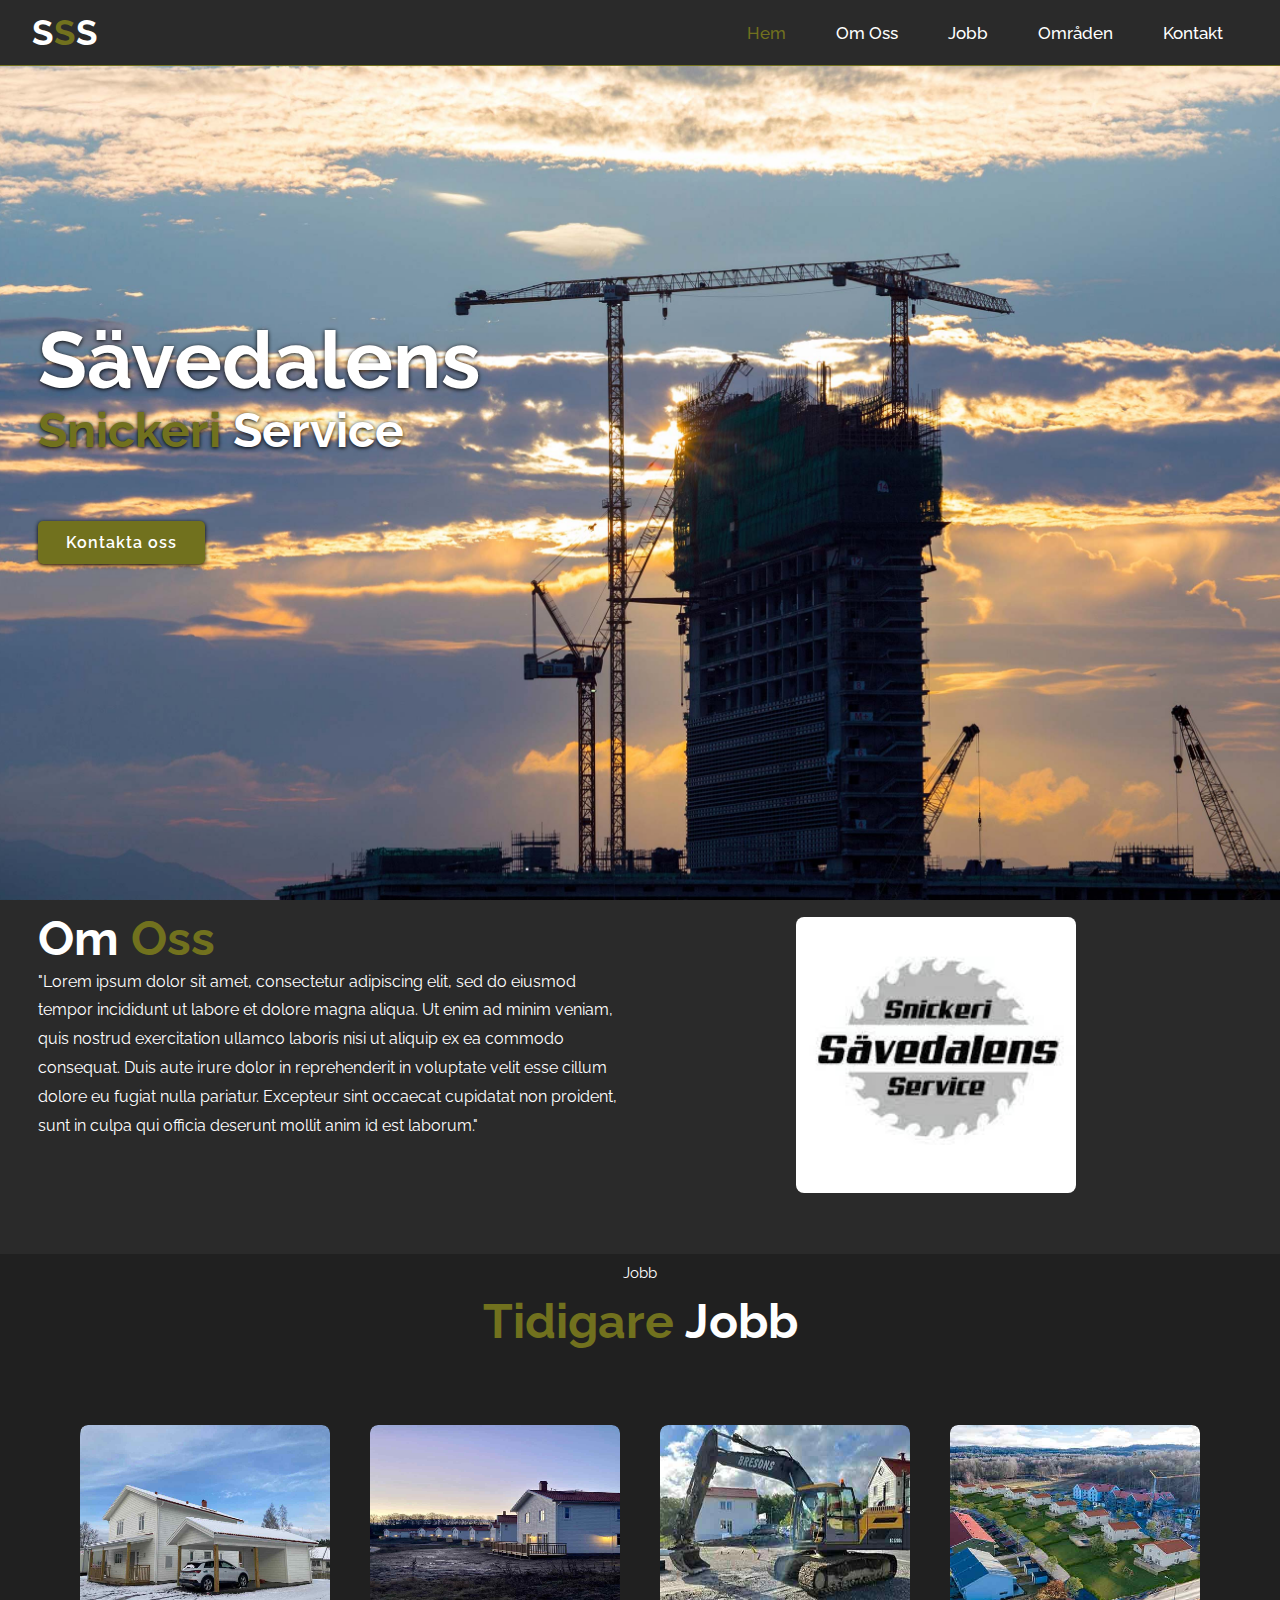
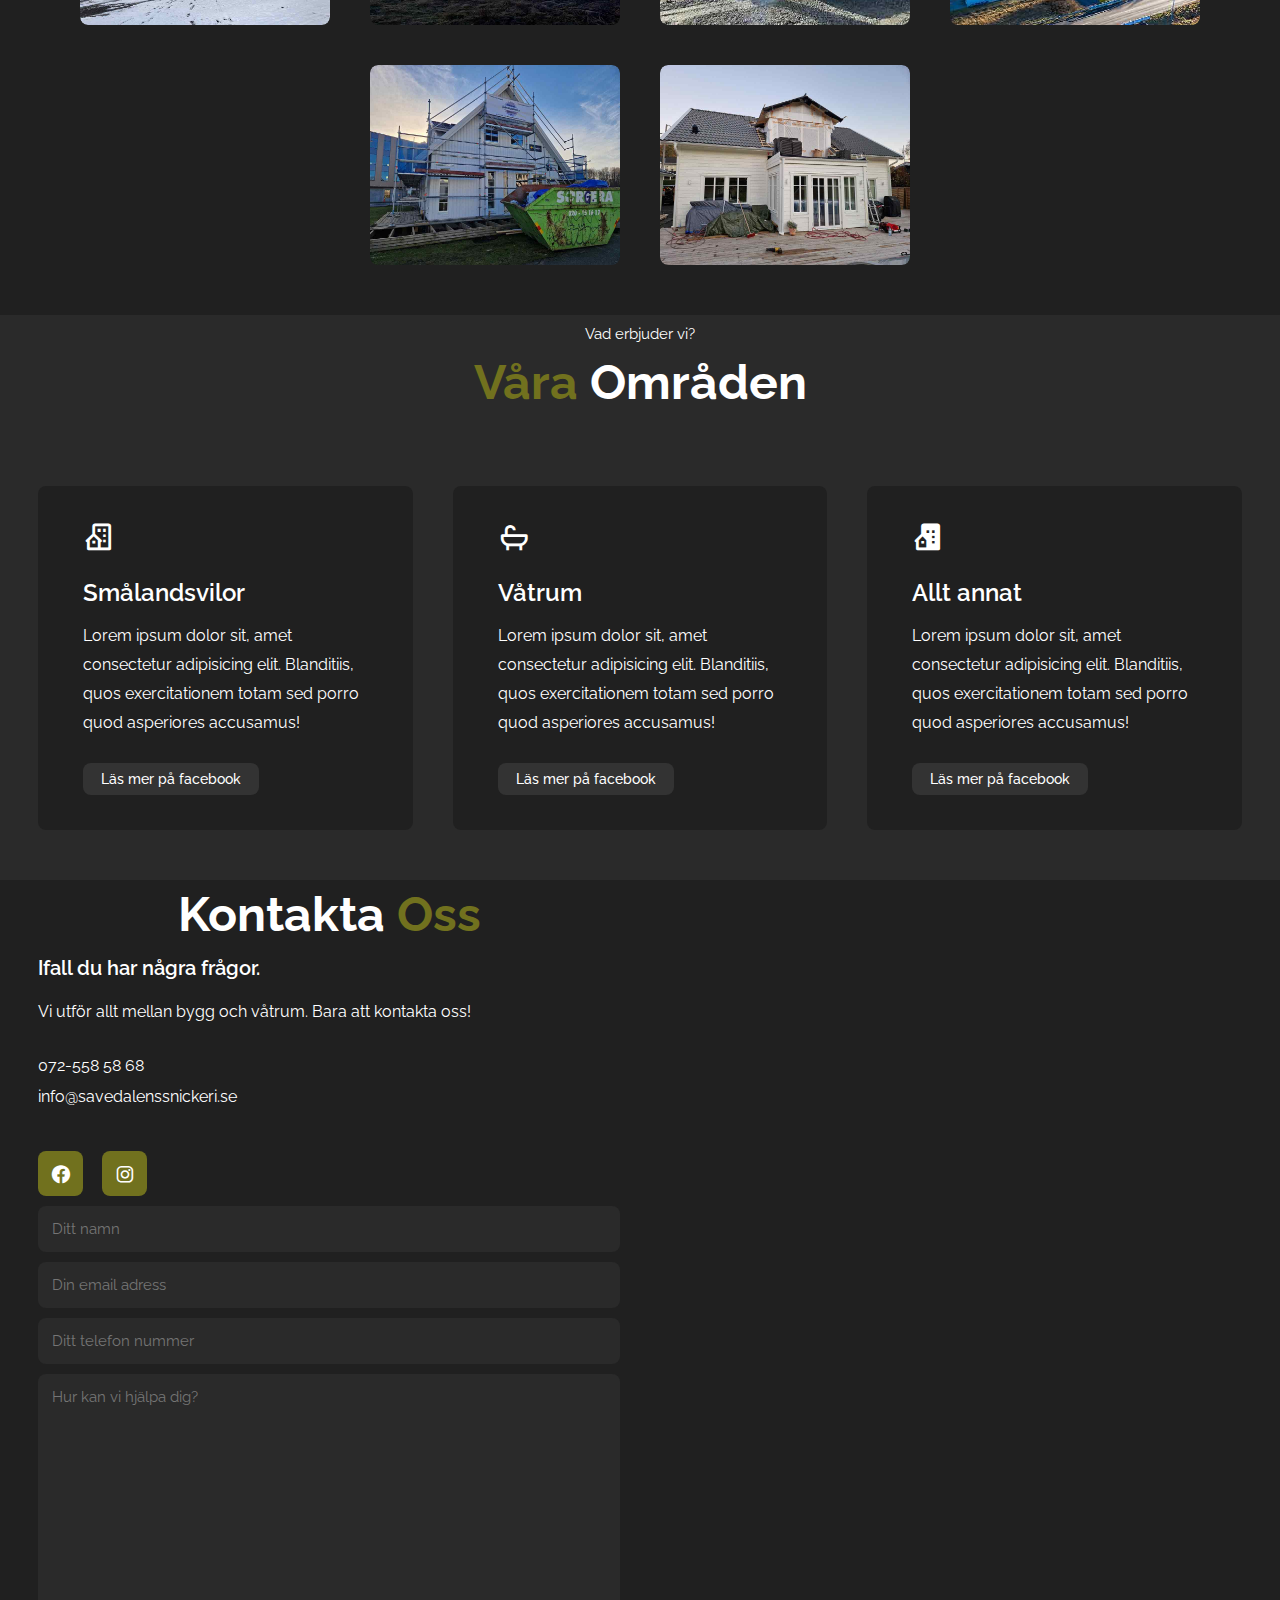
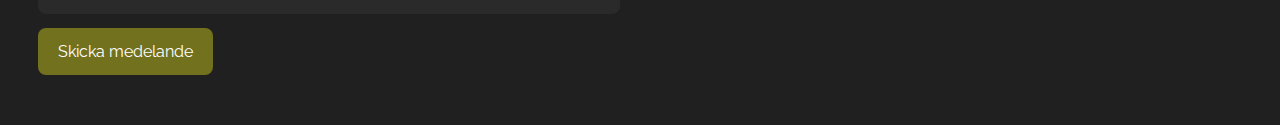
<file: index.html>
<!DOCTYPE html>
<html lang="en">

<head>
    <meta charset="UTF-8">
    <meta http-equiv="X-UA-Compatible" content="IE=edge">
    <meta name="viewport" content="width=device-width, initial-scale=1.0">
    <title>Document</title>
    <link rel="stylesheet" href="css/style.css">
    <link rel="stylesheet" href="https://unpkg.com/boxicons@latest/css/boxicons.min.css">
</head>

<body>

    <header>
        <a href="#" class="logga">S<span>S</span>S</a>

        <ul class="navlist">
            <li><a href="#home" class="active">Hem</a></li>
            <li><a href="#about">Om Oss</a></li>
            <li><a href="#jobb">Jobb</a></li>
            <li><a href="#services">Områden</a></li>
            <li><a href="#kontakt">Kontakt</a></li>
        </ul>

        <div class="bx bx-menu" id="menu-icon"></div>

    </header>

    <section class="home" id="home">
        <div class="home-text">
            <div class="slide">
            </div>
            <h1>Sävedalens</h1>
            <h3><span>Snickeri</span> Service</h3>
            <a href="#kontakt" class="btn">Kontakta oss</a>
        </div>
    </section>

    <section class="about" id="about">
        <div class="about-text">
            <h2>Om <span>Oss</span></h2>
            <p>"Lorem ipsum dolor sit amet, consectetur adipiscing elit, sed do eiusmod tempor incididunt ut labore et
                dolore magna aliqua. Ut enim ad minim veniam, quis nostrud exercitation ullamco laboris nisi ut aliquip
                ex ea commodo consequat. Duis aute irure dolor in reprehenderit in voluptate velit esse cillum dolore eu
                fugiat nulla pariatur. Excepteur sint occaecat cupidatat non proident, sunt in culpa qui officia
                deserunt mollit anim id est laborum."
            </p>
        </div>
        <div class="about-img">
            <img src="img/logga.png" alt="logga">
        </div>
    </section>

    <section class="jobb" id="jobb">
        <div class="main-text">
            <p class="innan-text">Jobb</p>
            <h2><span>Tidigare </span>Jobb</h2>
        </div>

        <main class="jobb-content">
            <div class="kort">
                <img src="img/jobb1_webbutveckling.jpg" alt="jobb1">
                <div class="layer">
                    <h5>Projekt 1</h5>
                    <p>Läs mer om detta arbete på länken nedan</p>
                    <a href="https://www.facebook.com/savedalenssnickeri"><i class='bx bx-link-alt'></i></a>
                </div>
            </div>

            <div class="kort">
                <img src="img/jobb2.jpg" alt="jobb2">
                <div class="layer">
                    <h5>Projekt 2</h5>
                    <p>Läs mer om detta arbete på länken nedan</p>
                    <a href="https://www.facebook.com/savedalenssnickeri"><i class='bx bx-link-alt'></i></a>
                </div>
            </div>

            <div class="kort">
                <img src="img/jobb3.jpg" alt="jobb3">
                <div class="layer">
                    <h5>Projekt 3</h5>
                    <p>Läs mer om detta arbete på länken nedan</p>
                    <a href="https://www.facebook.com/savedalenssnickeri"><i class='bx bx-link-alt'></i></a>
                </div>
            </div>

            <div class="kort">
                <img src="img/jobb4.jpg" alt="jobb4">
                <div class="layer">
                    <h5>Projekt 4</h5>
                    <p>Läs mer om detta arbete på länken nedan</p>
                    <a href="https://www.facebook.com/savedalenssnickeri"><i class='bx bx-link-alt'></i></a>
                </div>
            </div>

            <div class="kort">
                <img src="img/20230221_153130.jpg" alt="">
                <div class="layer">
                    <h5>Projekt 5</h5>
                    <p>Läs mer om detta arbete på länken nedan</p>
                    <a href="https://www.facebook.com/savedalenssnickeri"><i class='bx bx-link-alt'></i></a>
                </div>
            </div>

            <div class="kort">
                <img src="img/20221019_175459.jpg" alt="">
                <div class="layer">
                    <h5>Projekt 6</h5>
                    <p>Läs mer om detta arbete på länken nedan</p>
                    <a href="https://www.facebook.com/savedalenssnickeri"><i class='bx bx-link-alt'></i></a>
                </div>
            </div>

        </main>
    </section>

    <section class="services" id="services">
        <div class="main-text">
            <p class="innan-text">Vad erbjuder vi?</p>
            <h2><span>Våra</span> Områden</h2>
        </div>

        <main class="services-content">
            <div class="box">
                <div class="icons">
                    <i class='bx bx-building-house'></i>
                </div>
                <h3>Smålandsvilor</h3>
                <p>Lorem ipsum dolor sit, amet consectetur adipisicing elit. Blanditiis,
                    quos exercitationem totam sed porro quod asperiores accusamus!</p>
                <a href="https://www.facebook.com/savedalenssnickeri" class="read">Läs mer på facebook</a>
            </div>

            <div class="box">
                <div class="icons">
                    <i class='bx bx-bath'></i>
                </div>
                <h3>Våtrum</h3>
                <p>Lorem ipsum dolor sit, amet consectetur adipisicing elit. Blanditiis, quos exercitationem totam sed
                    porro quod asperiores accusamus!</p>
                <a href="https://www.facebook.com/savedalenssnickeri" class="read">Läs mer på facebook</a>
            </div>

            <div class="box">
                <div class="icons">
                    <i class='bx bxs-building-house'></i>
                </div>
                <h3>Allt annat</h3>
                <p>Lorem ipsum dolor sit, amet consectetur adipisicing elit. Blanditiis,
                    quos exercitationem totam sed porro quod asperiores accusamus!</p>
                <a href="https://www.facebook.com/savedalenssnickeri" class="read">Läs mer på facebook</a>
            </div>

        </main>
    </section>

    <section class="kontakt" id="kontakt">

        <main class="kontakt-text">
            <h2 class="main-text">Kontakta <span>Oss</span></h2>
            <h4>Ifall du har några frågor.</h4>
            <p>Vi utför allt mellan bygg och våtrum.
                Bara att kontakta oss!</p>
            <ul class="list">
                <li><a href="#"></a>072-558 58 68</li>
                <li><a href="#"></a>info@savedalenssnickeri.se</li>
            </ul>

            <div class="kontakt-icons">
                <a href="https://www.facebook.com/savedalenssnickeri"><i class='bx bxl-facebook-circle'></i></a>
                <a href="https://www.instagram.com/savedalenssnickeriservice/"><i class='bx bxl-instagram'></i></a>
            </div>

<!-- det här har jag kollat på en youtube tutorial hur man byggde och följt den -->
            <div class="contact-form">
                <form action="">
                    <input type="namn" placeholder="Ditt namn" required>
                    <input type="email" placeholder="Din email adress" required>
                    <input type="" placeholder="Ditt telefon nummer" required>
                    <textarea name="" id="" cols="35" rows="10" placeholder="Hur kan vi hjälpa dig?"
                        required></textarea>
                    <input type="submit" value="Skicka medelande" class="submit" required>
                </form>
            </div>
        </main>
    </section>

    <script src="/js/script.js"></script>
</body>

</html>
</file>
<file: css/style.css>
@import url('https://fonts.googleapis.com/css2?family=Raleway&display=swap');
*{
    padding: 0;
    margin: 0;
    box-sizing: border-box;
    font-family: 'Raleway', sans-serif;
    text-decoration: none;
    list-style: none;
    scroll-behavior: smooth;
}

/* länkar */

#about {
    scroll-margin-top: 10vh;
}

#jobb {
scroll-margin-top: 10vh;
}

#services {
    scroll-margin-top: 10vh;
}

#kontakt {
    scroll-margin-top: 10vh;
}

:root{
    --color-grey: #2a2a2a;
    --color-black: #202020;
    --text-color: #fff;
    --color: rgb(113, 113, 30);  
    --font-1: 5rem;
    --font-2: 3rem;
    --font-3: 1rem;
}

body {
    background: var(--color-grey);
    color: var(--text-color);
}

header{
    position: fixed;
    width: 100%;
    top: 0;
    right: 0;
    z-index: 1000;
    display: flex;
    align-items: center;
    justify-content: space-between;
    padding: 20px 15%;
    border-bottom: 1px solid transparent;
    transition: all .45s ease;
}

.logga {
    color: var(--text-color);
    font-size: 35px;
    font-weight: 700;
    letter-spacing: 1px;
}

span {
    color: var(--color);
}

.navlist{
    display: flex;
}

.navlist a{
    color: white;
    font-size: 17px;
    font-weight: 500;
    margin: 0 25px;
    transition: all .45s ease;
}

.navlist a:hover {
    color: var(--color);
}

.navlist a.active{
    color: var(--color);
}

#menu-icon {
    font-size: 35px;
    color: var(--text-color);
    z-index: 10001;
    cursor: pointer;
    margin-left: 25px;
    display: none;
}

section{
    padding: 130px 15% 120px;
}

.home {
    position: relative;
    height: 100vh;
    width: 100%;
    background-image: url(../img/pexels-jimmy-chan-1402923.jpg);
    background-size: cover;
    background-position: center;
    display: flex;
    align-items: center;
    justify-content: flex-start;
}

.slide {
    margin-bottom: 20px;
}

.home-text h1{
    font-size: var(--font-1);
    font-weight: 700;
    color: var(--text-color);
    line-height: 1.1;
	text-shadow: 0px 1px 4px black;
}

.home-text h3{
    color: var(--text-color);
    margin: 0 0 35px;
    font-size: var(--font-2);
    font-weight: 700;
    line-height: 1.1;
    text-shadow: 0
    1px 4px black;
}

.home-text p{
    color: black;
    font-size: var(--font-3);
    line-height: 1.8;
    margin: 40px;
    margin-right: 610px;
    margin-left: 0px;
}

.btn {
    margin-top: 30px;
    display: inline-block;
    padding: 12px 28px;
    background: var(--color);
    border-radius: 5px;
    color: white;
    font-size: 1rem;
    letter-spacing: 1px;
    font-weight: 600;
    box-shadow: 0px 1px 4px black ;
}

/* ta Bort */
.btn:hover {
    transform: scale(0.9);
}

header{
    background: var(--color-grey);
    border-bottom: 1px solid var(--color);
    padding: 12px 15%;
}

/* Om oss */

.about {
    display: grid;
    grid-template-columns: repeat(2, 1fr);
    align-items: center;
    gap: 1rem;
}

.about-img img{
    margin-left: 25%;
    max-width: 280px;
    height: auto;
    width: 100%;
    border-radius: 8px;
}

.about-text h2{
    font-size: var(--font-2);
    line-height: 1.2;
}

.about-text p{
    color: white;
    font-size: var(--font-3);
    line-height: 1.8;
    margin-bottom: 4rem;
}

/* SERVICES */

.services {
    background: var(--color-grey);
}

.main-text {
    text-align: center;
}

.main-text p{
    color: white;
    font-size: 15px;
    margin-bottom: 15px;
}

.main-text h2{
    font-size: var(--font-2);
    line-height: 1;
}

.services-content {
    display: grid;
    grid-template-columns: repeat(auto-fit, minmax(250px, auto));
    align-items: center;
    gap: 2.5rem;
    margin-top: 5rem;
}

.box {
    background: var(--color-black);
    padding: 35px 45px;
    border-radius: 8px;
    transition: all .45s ease;
}

.icons {
    font-size: 32px;
    margin-bottom: 20px;
}

.box h3{
    font-size: 24px;
    font-weight: 600;
    color: var(--text-color);
    margin-bottom: 15px;
}

.box p{
    color: white;
    font-size: 1rem;
    line-height: 1.8;
    margin-bottom: 25px;
}

.read {
    display: inline-block;
    padding: 8px 18px;
    background: #333333;
    color: white;
    font-size: 14px;
    font-weight: 500;
    border-radius: 8px;
    transition: all .45s ease;
}

.read:hover {
    letter-spacing: 1px;
    background: #ffffff99;
    color: var(--text-color);
}

.box:hover {
    transform: translateY(-8px);
    cursor: pointer;

}

/* TIDIGARE JOBB */

.jobb {
    background-color: var(--color-black);
}


.jobb-content {
    display: flex;
    flex-wrap: wrap;
    align-items: center;
    justify-content: center;
    gap: 2.5rem;
    margin-top: 5rem;
}

.kort {
    position: relative;
    overflow: hidden;
    border-radius: 8px;
    cursor: pointer;
    width: 250px;
}

.kort img{
    width: 100%;
    border-radius: 8px;
    display: block;
    transition: transform 0.5s;
    height: 200px;
}

.layer {
    width: 100%;
    height: 0;
    background: linear-gradient(rgba(0,0,0,0.1),rgb(113, 113, 30));
    position: absolute;
    border-radius: 8px;
    left: 0;
    bottom: 0;
    overflow: hidden;
    display: flex;
    flex-direction: column;
    align-items: center;
    justify-content: center;
    text-align: center;
    padding: 0 40px;
    transition: 0.5s;
}

.layer h5{
    font-size: 20px;
    font-weight: 600;
    margin-bottom: 5px;
}

.layer p{
    color: white;
    font-size: 14px;
    line-height: 1.8;
}

.layer i{
    color: var(--color);
    margin-top: 20px;
    font-size: 20px;
    background: var(--text-color);
    width: 60px;
    height: 60px;
    display: flex;
    align-items: center;
    justify-content: center;
    border-radius: 50%;
}

.kort:hover .layer{
    height: 100%;
}


/* kontakt del */

.kontakt {
    background: var(--color-black);
    display: grid;
    grid-template-columns: repeat(2,1fr);
    align-items: center;
    gap: 2.5rem;
}

.kontakt-text h4{
    color: var(--text-color);
    margin: 18px 0;
    font-size: 20px;
    font-weight: 600;
}

.kontakt-text h2{
    font-size: var(--font-2);
    line-height: 1;
}

.kontakt-text p{
    color: white;
    font-size: var(--font-3);
    line-height: 1.8;
    margin-bottom: 30px;
}

.list {
    margin-bottom: 2.8rem;
}

.list li{
    margin-bottom: 12px;
}

.list li a{
    display: block;
    color: white;
    font-size: 14px;
    transition: all .45s ease;
}

.list li a:hover{
    color: var(--text-color);
    transform: translateY(5px);
}

.kontakt-icons i{
    height: 45px;
    width: 45px;
    background: var(--color);
    color: var(--text-color);
    font-size: 22px;
    display: inline-flex;
    align-items: center;
    justify-content: center;
    border-radius: 8px;
    margin-right: 15px;
    transition: all .45s ease;
}

.kontakt-icons i:hover{
    background: var(--text-color);
    color: var(--color);
}

/* Här börjar css till formet. Detta har jag mestadels tagit från internet */

.contact-form form{
    position: relative;
}

.contact-form form input,
form textarea{
    width: 100%;
    padding: 14px;
    background: var(--color-grey);
    color: var(--text-color);
    border: none;
    outline: none;
    font-size: 15px;
    border-radius: 8px;
    margin-top: 10px;
}

.contact-form textarea{
    resize: none;
    height: 240px;
}

.contact-form .submit{
    display: inline-block;
    font-size: 16px;
    background: var(--color);
    color: var(--text-color);
    width: 175px;
    transition: all .45s ease;
}

.contact-form .submit:hover {
    transform: scale(1.1);
    cursor: pointer;
}

/* mobilanpassning */

@media (max-width: 1480px){
    header{
        padding: 12px 2.5%;
    }
    section{
        padding: 10px 3% 50px;
    }
}

@media (max-width: 920px){
    .about{
        grid-template-columns: 1fr;
        text-align: center;
    }
    .about-img{
        text-align: center;
    }
    .about-img img{
        width: 250px;
        height: auto;
        max-width: 100%;
        margin-left: 0%;
    }
    .kontakt{
        grid-template-columns: 1fr;
    }
}

@media (max-width: 840px){

    .main-text h2{
        padding-top: 20px;
    }

    .innan-text {
        display: none;
    }

    .home{
        height: 90vh;
    }

    .home-text h1{
        font-size: 3rem;
    }

    .home-text h3{
        font-size: 2.5rem;
    }

    #menu-icon{
        display: block;
    }
    .navlist{
        position: absolute;
        top: -1000px;
        right: 0;
        left: 0;
        display: flex;
        flex-direction: column;
        background: var(--color-grey);
        text-align: left;
        transition: all .45s ease;
    }

    .navlist a{
        display: block;
        margin: 17px;
        font-size: 20px;
        transition: all .45s ease;
        color: var(--text-color);
    }

    .navlist a:hover{
        color: var(--color);
    }

    .navlist a.active{
        color: var(--text-color);
    }

    .navlist.open{
        top: 60px;
    }

}
</file>
